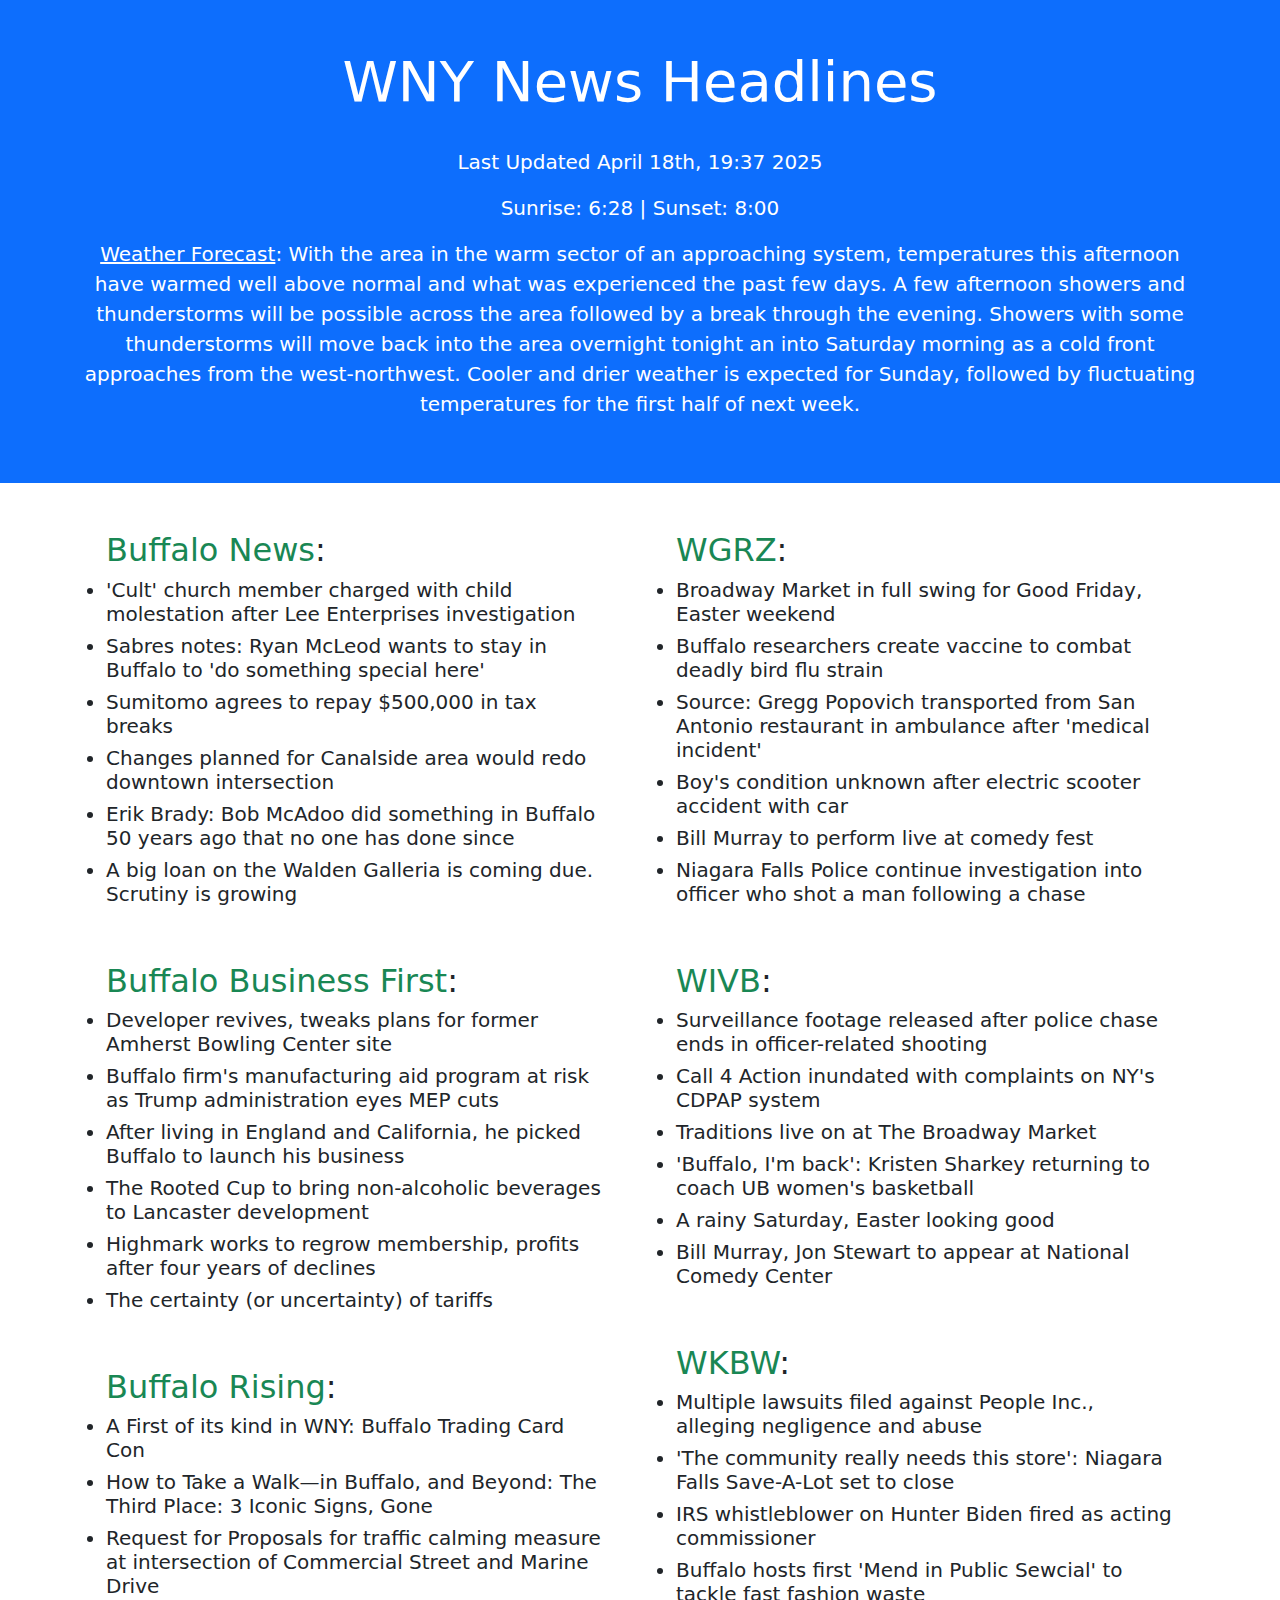
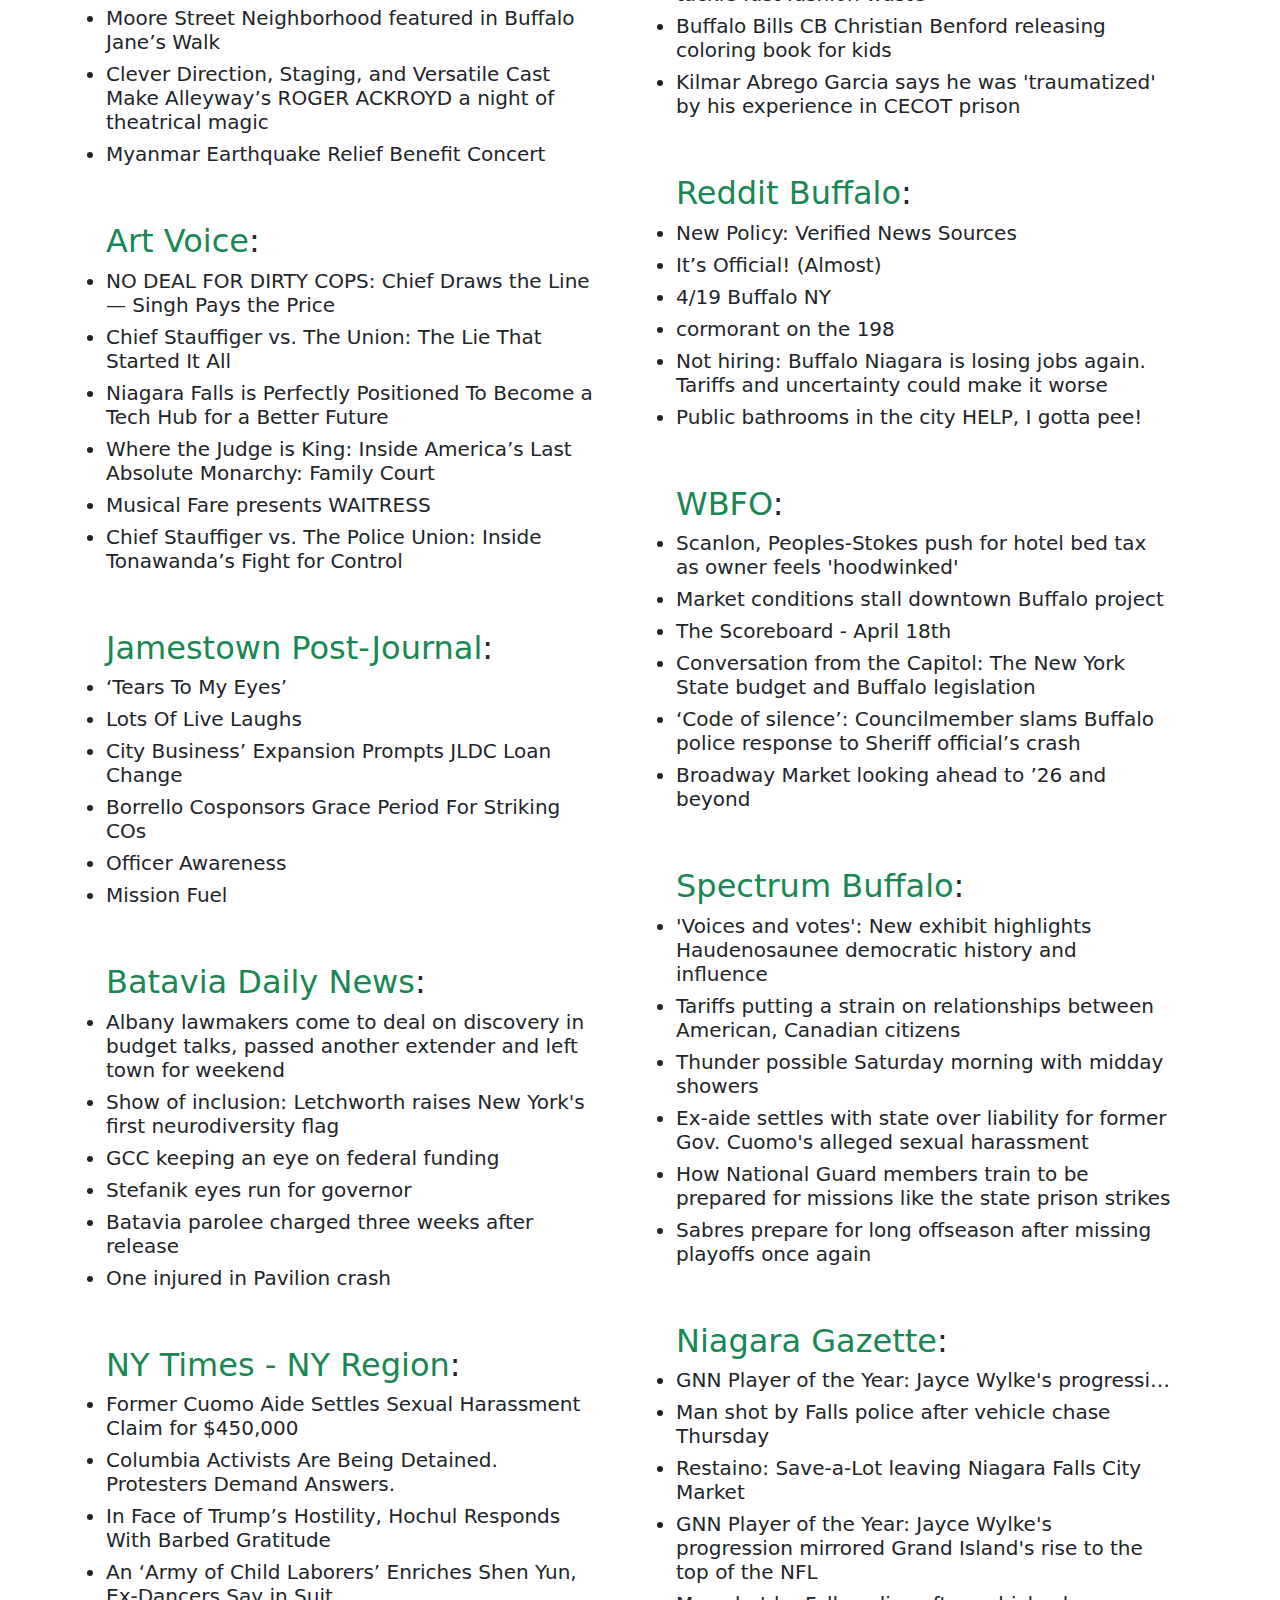
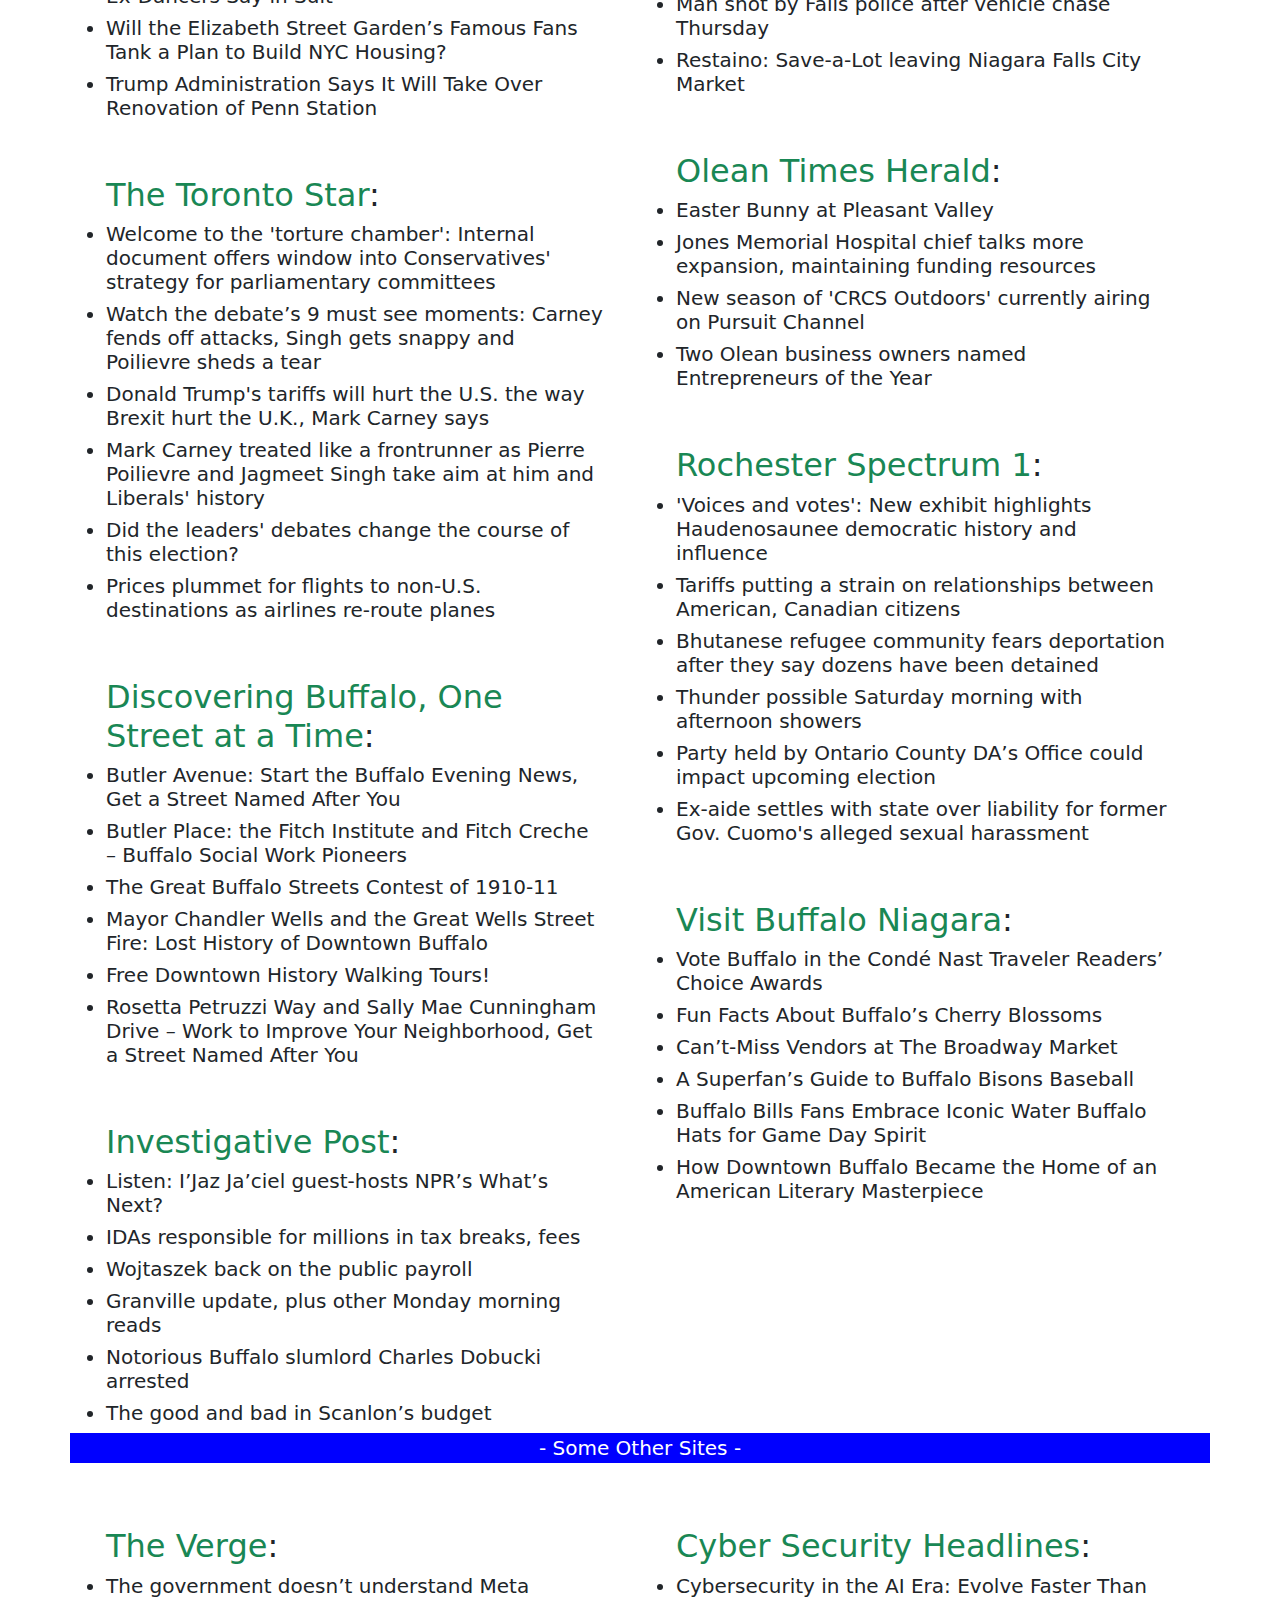
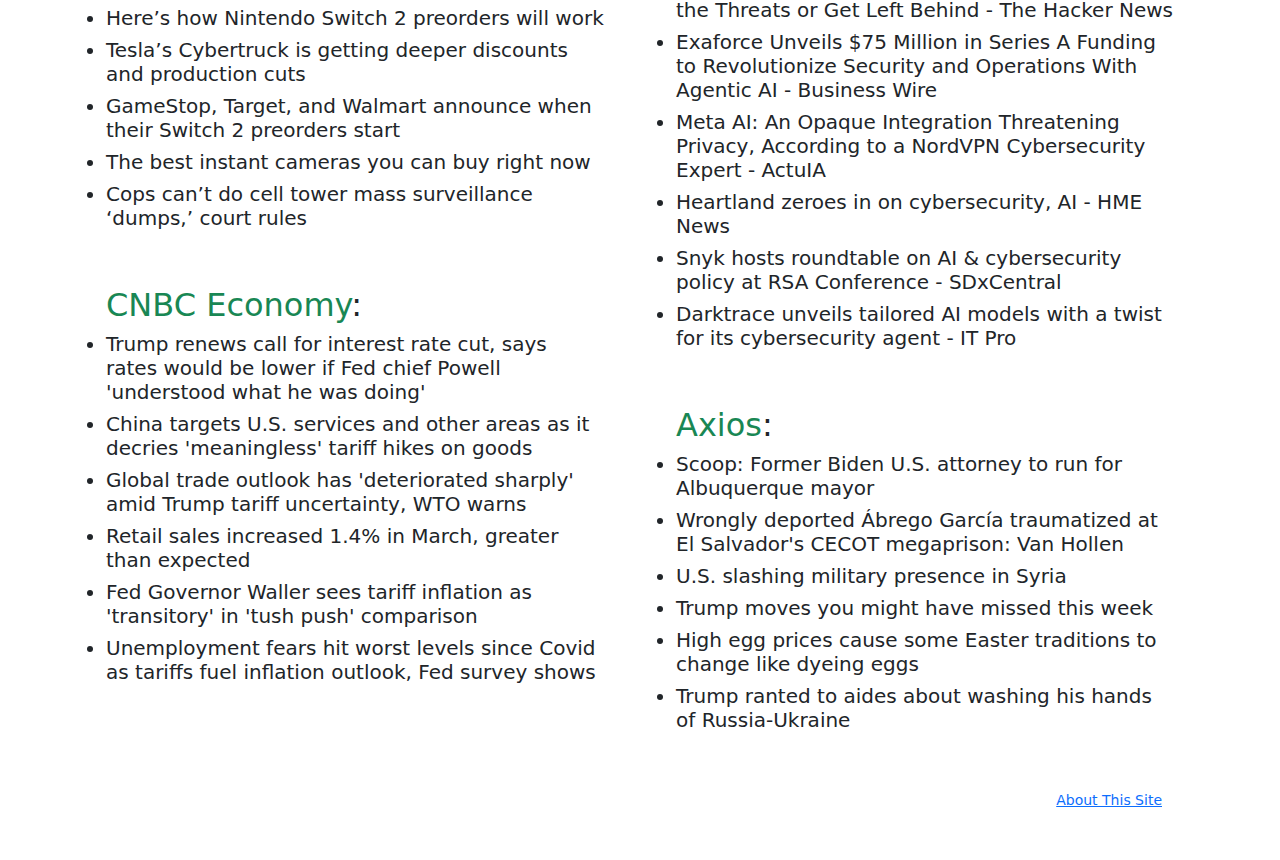
<file: docs/index.html>
<!doctype html>
<html lang="en">
  <head>
    <meta charset="utf-8">
    <meta name="viewport" content="width=device-width, initial-scale=1">

    
    <link href="static/news.css" rel="stylesheet">
    <link rel="icon" type="image/x-icon" href="static/favicon.ico">
    <title>WNY News Headline Aggregator</title>
  </head>

  <body>
    <!-- Header -->
    <div class="bg-primary p-5">
        <div class="container text-white">
            <h1 class="display-4 text-center">WNY News Headlines</h1>
            <br>
            <p class="lead text-center">Last Updated April 18th, 19:37 2025</p>
            <p class="lead text-center">Sunrise: 6:28 | Sunset: 8:00</p>
            <p class="lead text-center"><a href="https://forecast.weather.gov/MapClick.php?CityName=East+Amherst&state=NY&site=BUF&lat=43.0408&lon=-78.7005"  style="color: #ffffff"">Weather Forecast</a>: With the area in the warm sector of an approaching system,
temperatures this afternoon have warmed well above normal and what
was experienced the past few days. A few afternoon showers and
thunderstorms will be possible across the area followed by a break
through the evening. Showers with some thunderstorms will move back
into the area overnight tonight an into Saturday morning as a cold
front approaches from the west-northwest. Cooler and drier weather
is expected for Sunday, followed by fluctuating temperatures for
the first half of next week.</p>
        </div>
    </div>
    <!-- Header -->

<div class="container">
  <div class="row">
    <div class="col-6">
      <!-- Left Column -->

    <!-- Buffalo News -->
    <div class="container d-block pt-5">
      <h2><a href="https://buffalonews.com"  target="_blank" class="text-decoration-none text-success">Buffalo News</a>:</h2>
        
            
                <div class="d-flex">
                 <h5 class="card-title">
                  <li><a href="https://buffalonews.com/news/nation-world/crime-courts/article_1feb9e59-5bd9-5315-b784-c3d80ddd270d.html" target="_blank" class="text-decoration-none text-dark">&#x27;Cult&#x27; church member charged with child molestation after Lee Enterprises investigation</a>
                 </h5>
                </div>
            
                <div class="d-flex">
                 <h5 class="card-title">
                  <li><a href="https://buffalonews.com/sports/professional/nhl/sabres/article_3d88ae25-df49-41d8-b649-758ec64c18e1.html" target="_blank" class="text-decoration-none text-dark">Sabres notes: Ryan McLeod wants to stay in Buffalo to &#x27;do something special here&#x27;</a>
                 </h5>
                </div>
            
                <div class="d-flex">
                 <h5 class="card-title">
                  <li><a href="https://buffalonews.com/news/local/business/development/article_8efb7935-268f-45f2-b4cd-a766af06dca7.html" target="_blank" class="text-decoration-none text-dark">Sumitomo agrees to repay $500,000 in tax breaks</a>
                 </h5>
                </div>
            
                <div class="d-flex">
                 <h5 class="card-title">
                  <li><a href="https://buffalonews.com/news/local/business/development/article_d92e3ad6-ac4b-42af-8cdd-9562bb8d65de.html" target="_blank" class="text-decoration-none text-dark">Changes planned for Canalside area would redo downtown intersection</a>
                 </h5>
                </div>
            
                <div class="d-flex">
                 <h5 class="card-title">
                  <li><a href="https://buffalonews.com/news/local/history/article_53f1c0a0-3a14-47c7-a3cd-62d80575de05.html" target="_blank" class="text-decoration-none text-dark">Erik Brady: Bob McAdoo did something in Buffalo 50 years ago that no one has done since</a>
                 </h5>
                </div>
            
                <div class="d-flex">
                 <h5 class="card-title">
                  <li><a href="https://buffalonews.com/news/local/business/article_55afeb1a-491f-4dfb-af8a-b17c4369811b.html" target="_blank" class="text-decoration-none text-dark">A big loan on the Walden Galleria is coming due. Scrutiny is growing</a>
                 </h5>
                </div>
            
        
    </div>
    <!-- Buffalo News -->

    <!-- Buffalo Business First -->
    <div class="container d-block pt-5">
      <h2><a href="https://www.bizjournals.com/buffalo" target="_blank" class="text-decoration-none text-success">Buffalo Business First</a>: </h2>
        
            
                <div class="d-flex">
                 <h5 class="card-title">
                  <li><a href="https://www.bizjournals.com/buffalo/news/2025/04/18/amherst-bowling-center-apartments-buffalo-planning.html?ana=RSS&amp;s=article_search" target="_blank" class="text-decoration-none text-dark">Developer revives, tweaks plans for former Amherst Bowling Center site</a>
                 </h5>
                </div>
            
                <div class="d-flex">
                 <h5 class="card-title">
                  <li><a href="https://www.bizjournals.com/buffalo/news/2025/04/18/buffalo-doge-cuts-insyte-manufacturing.html?ana=RSS&amp;s=article_search" target="_blank" class="text-decoration-none text-dark">Buffalo firm&#x27;s manufacturing aid program at risk as Trump administration eyes MEP cuts</a>
                 </h5>
                </div>
            
                <div class="d-flex">
                 <h5 class="card-title">
                  <li><a href="https://www.bizjournals.com/buffalo/inno/stories/news/2025/04/18/qu-founder-david-coupland-launch-app-buffalo.html?ana=RSS&amp;s=article_search" target="_blank" class="text-decoration-none text-dark">After living in England and California, he picked Buffalo to launch his business</a>
                 </h5>
                </div>
            
                <div class="d-flex">
                 <h5 class="card-title">
                  <li><a href="https://www.bizjournals.com/buffalo/news/2025/04/18/non-alcoholic-beverage-rooted-cup-lancaster.html?ana=RSS&amp;s=article_search" target="_blank" class="text-decoration-none text-dark">The Rooted Cup to bring non-alcoholic beverages to Lancaster development</a>
                 </h5>
                </div>
            
                <div class="d-flex">
                 <h5 class="card-title">
                  <li><a href="https://www.bizjournals.com/buffalo/news/2025/04/18/highmark-western-northeastern-membership-profits.html?ana=RSS&amp;s=article_search" target="_blank" class="text-decoration-none text-dark">Highmark works to regrow membership, profits after four years of declines</a>
                 </h5>
                </div>
            
                <div class="d-flex">
                 <h5 class="card-title">
                  <li><a href="https://www.bizjournals.com/buffalo/news/2025/04/18/the-certainty-or-uncertainty-of-tariffs.html?ana=RSS&amp;s=article_search" target="_blank" class="text-decoration-none text-dark">The certainty (or uncertainty) of tariffs</a>
                 </h5>
                </div>
            
        
    </div>
    <!-- Buffalo Business First -->

    <!-- Buffalo Rising -->
    <div class="container d-block pt-5">
      <h2><a href="https://www.buffalorising.com/" target="_blank" class="text-decoration-none text-success">Buffalo Rising</a>: </h2>
        
            
                <div class="d-flex">
                 <h5 class="card-title">
                  <li><a href="https://www.buffalorising.com/2025/04/a-first-of-its-kind-in-wny-buffalo-trading-card-con/" target="_blank" class="text-decoration-none text-dark">A First of its kind in WNY: Buffalo Trading Card Con</a>
                 </h5>
                </div>
            
                <div class="d-flex">
                 <h5 class="card-title">
                  <li><a href="https://www.buffalorising.com/2025/04/how-to-take-a-walk-in-buffalo-and-beyond-the-third-place-3-iconic-signs-gone/" target="_blank" class="text-decoration-none text-dark">How to Take a Walk—in Buffalo, and Beyond: The Third Place: 3 Iconic Signs, Gone</a>
                 </h5>
                </div>
            
                <div class="d-flex">
                 <h5 class="card-title">
                  <li><a href="https://www.buffalorising.com/2025/04/request-for-proposals-for-traffic-calming-measure-at-intersection-of-commercial-street-and-marine-drive/" target="_blank" class="text-decoration-none text-dark">Request for Proposals for traffic calming measure at intersection of Commercial Street and Marine Drive</a>
                 </h5>
                </div>
            
                <div class="d-flex">
                 <h5 class="card-title">
                  <li><a href="https://www.buffalorising.com/2025/04/moore-street-neighborhood-featured-in-buffalo-janes-walk/" target="_blank" class="text-decoration-none text-dark">Moore Street Neighborhood featured in Buffalo Jane’s Walk</a>
                 </h5>
                </div>
            
                <div class="d-flex">
                 <h5 class="card-title">
                  <li><a href="https://www.buffalorising.com/2025/04/clever-direction-staging-and-versatile-cast-make-alleyways-roger-ackroyd-a-night-of-theatrical-magic/" target="_blank" class="text-decoration-none text-dark">Clever Direction, Staging, and Versatile Cast Make Alleyway’s ROGER ACKROYD a night of theatrical magic</a>
                 </h5>
                </div>
            
                <div class="d-flex">
                 <h5 class="card-title">
                  <li><a href="https://www.buffalorising.com/2025/04/myanmar-earthquake-relief-benefit-concert/" target="_blank" class="text-decoration-none text-dark">Myanmar Earthquake Relief Benefit Concert</a>
                 </h5>
                </div>
            
        
    </div>
    <!-- Buffalo Rising -->

    <!-- ArtVoice -->
    <div class="container d-block pt-5">
      <h2><a href="https://www.artvoice.com/" target="_blank" class="text-decoration-none text-success">Art Voice</a>: </h2>
        
            
                <div class="d-flex">
                 <h5 class="card-title">
                  <li><a href="https://artvoice.com/2025/04/16/no-deal-for-dirty-cops-chief-draws-the-line-singh-pays-the-price/" target="_blank" class="text-decoration-none text-dark">NO DEAL FOR DIRTY COPS: Chief Draws the Line — Singh Pays the Price</a>
                 </h5>
                </div>
            
                <div class="d-flex">
                 <h5 class="card-title">
                  <li><a href="https://artvoice.com/2025/04/16/chief-stauffiger-vs-the-union-the-lie-that-started-it-all/" target="_blank" class="text-decoration-none text-dark">Chief Stauffiger vs. The Union: The Lie That Started It All</a>
                 </h5>
                </div>
            
                <div class="d-flex">
                 <h5 class="card-title">
                  <li><a href="https://artvoice.com/2025/04/16/niagara-falls-is-perfectly-positioned-to-become-a-tech-hub-for-a-better-future/" target="_blank" class="text-decoration-none text-dark">Niagara Falls is Perfectly Positioned To Become a Tech Hub for a Better Future</a>
                 </h5>
                </div>
            
                <div class="d-flex">
                 <h5 class="card-title">
                  <li><a href="https://artvoice.com/2025/04/14/where-the-judge-is-king-inside-americas-last-absolute-monarchy-family-court/" target="_blank" class="text-decoration-none text-dark">Where the Judge is King: Inside America’s Last Absolute Monarchy: Family Court</a>
                 </h5>
                </div>
            
                <div class="d-flex">
                 <h5 class="card-title">
                  <li><a href="https://artvoice.com/2025/04/14/musical-fare-presents-waitress/" target="_blank" class="text-decoration-none text-dark">Musical Fare presents WAITRESS</a>
                 </h5>
                </div>
            
                <div class="d-flex">
                 <h5 class="card-title">
                  <li><a href="https://artvoice.com/2025/04/14/chief-stauffiger-vs-the-police-union-inside-tonawandas-fight-for-control/" target="_blank" class="text-decoration-none text-dark">Chief Stauffiger vs. The Police Union: Inside Tonawanda’s Fight for Control</a>
                 </h5>
                </div>
            
        
    </div>
    <!-- ArtVoice -->

    <!-- Jamestown News -->
    <div class="container d-block pt-5">
      <h2><a href="https://www.post-journal.com/" target="_blank" class="text-decoration-none text-success">Jamestown Post-Journal</a>: </h2>
        
            
                <div class="d-flex">
                 <h5 class="card-title">
                  <li><a href="https://www.post-journal.com/news/top-stories/2025/04/tears-to-my-eyes/" target="_blank" class="text-decoration-none text-dark">‘Tears To My Eyes’</a>
                 </h5>
                </div>
            
                <div class="d-flex">
                 <h5 class="card-title">
                  <li><a href="https://www.post-journal.com/news/top-stories/2025/04/lots-of-live-laughs/" target="_blank" class="text-decoration-none text-dark">Lots Of Live Laughs</a>
                 </h5>
                </div>
            
                <div class="d-flex">
                 <h5 class="card-title">
                  <li><a href="https://www.post-journal.com/news/top-stories/2025/04/city-business-expansion-prompts-jldc-loan-change/" target="_blank" class="text-decoration-none text-dark">City Business’  Expansion Prompts JLDC Loan Change</a>
                 </h5>
                </div>
            
                <div class="d-flex">
                 <h5 class="card-title">
                  <li><a href="https://www.post-journal.com/news/top-stories/2025/04/borrello-cosponsors-grace-period-for-striking-cos/" target="_blank" class="text-decoration-none text-dark">Borrello  Cosponsors Grace Period For Striking COs</a>
                 </h5>
                </div>
            
                <div class="d-flex">
                 <h5 class="card-title">
                  <li><a href="https://www.post-journal.com/news/top-stories/2025/04/officer-awareness/" target="_blank" class="text-decoration-none text-dark">Officer Awareness</a>
                 </h5>
                </div>
            
                <div class="d-flex">
                 <h5 class="card-title">
                  <li><a href="https://www.post-journal.com/news/local-news/2025/04/mission-fuel/" target="_blank" class="text-decoration-none text-dark">Mission Fuel</a>
                 </h5>
                </div>
            
        
    </div>
    <!-- Jamestown News -->


    <!-- Batavia News -->
    <div class="container d-block pt-5">
      <h2><a href="https://www.thedailynewsonline.com/" target="_blank" class="text-decoration-none text-success">Batavia Daily News</a>: </h2>
        
            
                <div class="d-flex">
                 <h5 class="card-title">
                  <li><a href="https://www.thedailynewsonline.com/news/albany-lawmakers-come-to-deal-on-discovery-in-budget-talks-passed-another-extender-and-left/article_fe59fd91-d1b6-4a83-8a3b-cb4658cc392d.html" target="_blank" class="text-decoration-none text-dark">Albany lawmakers come to deal on discovery in budget talks, passed another extender and left town for weekend</a>
                 </h5>
                </div>
            
                <div class="d-flex">
                 <h5 class="card-title">
                  <li><a href="https://www.thedailynewsonline.com/news/show-of-inclusion-letchworth-raises-new-yorks-first-neurodiversity-flag/article_bd60e0f3-78a6-4be8-963e-c35cf219c7eb.html" target="_blank" class="text-decoration-none text-dark">Show of inclusion: Letchworth raises New York&#x27;s first neurodiversity flag</a>
                 </h5>
                </div>
            
                <div class="d-flex">
                 <h5 class="card-title">
                  <li><a href="https://www.thedailynewsonline.com/news/gcc-keeping-an-eye-on-federal-funding/article_56500e72-2a75-4ef6-a788-d18d006b8289.html" target="_blank" class="text-decoration-none text-dark">GCC keeping an eye on federal funding</a>
                 </h5>
                </div>
            
                <div class="d-flex">
                 <h5 class="card-title">
                  <li><a href="https://www.thedailynewsonline.com/news/stefanik-eyes-run-for-governor/article_cb234ba3-e5c7-4d5b-8651-8a52975f778a.html" target="_blank" class="text-decoration-none text-dark">Stefanik eyes run for governor</a>
                 </h5>
                </div>
            
                <div class="d-flex">
                 <h5 class="card-title">
                  <li><a href="https://www.thedailynewsonline.com/news/batavia-parolee-charged-three-weeks-after-release/article_90e9b4bb-fa21-4d6c-b2c3-d735a7a2e668.html" target="_blank" class="text-decoration-none text-dark">Batavia parolee charged three weeks after release</a>
                 </h5>
                </div>
            
                <div class="d-flex">
                 <h5 class="card-title">
                  <li><a href="https://www.thedailynewsonline.com/news/one-injured-in-pavilion-crash/article_6be6bf9e-e650-42ca-b8a4-c975efb52c44.html" target="_blank" class="text-decoration-none text-dark">One injured in Pavilion crash</a>
                 </h5>
                </div>
            
        
    </div>
    <!-- Batavia News -->

    <!-- NYTimes News -->
    <div class="container d-block pt-5">
      <h2><a href="https://www.nytimes.com/section/nyregion" target="_blank" class="text-decoration-none text-success">NY Times - NY Region</a>: </h2>
        
            
                <div class="d-flex">
                 <h5 class="card-title">
                  <li><a href="https://www.nytimes.com/2025/04/18/nyregion/cuomo-charlotte-bennett-settlement.html" target="_blank" class="text-decoration-none text-dark">Former Cuomo Aide Settles Sexual Harassment Claim for $450,000</a>
                 </h5>
                </div>
            
                <div class="d-flex">
                 <h5 class="card-title">
                  <li><a href="https://www.nytimes.com/2025/04/17/nyregion/columbia-protest-khalil-mahdawi.html" target="_blank" class="text-decoration-none text-dark">Columbia Activists Are Being Detained. Protesters Demand Answers.</a>
                 </h5>
                </div>
            
                <div class="d-flex">
                 <h5 class="card-title">
                  <li><a href="https://www.nytimes.com/2025/04/18/nyregion/penn-station-hochul-trump.html" target="_blank" class="text-decoration-none text-dark">In Face of Trump’s Hostility, Hochul Responds With Barbed Gratitude</a>
                 </h5>
                </div>
            
                <div class="d-flex">
                 <h5 class="card-title">
                  <li><a href="https://www.nytimes.com/2025/04/18/nyregion/shen-yun-abuse-lawsuit.html" target="_blank" class="text-decoration-none text-dark">An ‘Army of Child Laborers’ Enriches Shen Yun, Ex-Dancers Say in Suit</a>
                 </h5>
                </div>
            
                <div class="d-flex">
                 <h5 class="card-title">
                  <li><a href="https://www.nytimes.com/2025/04/17/nyregion/elizabeth-street-garden.html" target="_blank" class="text-decoration-none text-dark">Will the Elizabeth Street Garden’s Famous Fans Tank a Plan to Build NYC Housing?</a>
                 </h5>
                </div>
            
                <div class="d-flex">
                 <h5 class="card-title">
                  <li><a href="https://www.nytimes.com/2025/04/17/nyregion/trump-penn-station-nyc.html" target="_blank" class="text-decoration-none text-dark">Trump Administration Says It Will Take Over Renovation of Penn Station</a>
                 </h5>
                </div>
            
        
    </div>
    <!-- NY Times News -->

    <!-- Toronto Star -->
    <div class="container d-block pt-5">
      <h2><a href="https://www.thestar.com/" target="_blank" class="text-decoration-none text-success">The Toronto Star</a>: </h2>
        
            
                <div class="d-flex">
                 <h5 class="card-title">
                  <li><a href="https://www.thestar.com/politics/federal/welcome-to-the-torture-chamber-internal-document-offers-window-into-conservatives-strategy-for-parliamentary-committees/article_8ee5de1b-6bf9-4a22-a08d-fd238c2bbf8a.html" target="_blank" class="text-decoration-none text-dark">Welcome to the &#x27;torture chamber&#x27;: Internal document offers window into Conservatives&#x27; strategy for parliamentary committees</a>
                 </h5>
                </div>
            
                <div class="d-flex">
                 <h5 class="card-title">
                  <li><a href="https://www.thestar.com/politics/federal-elections/watch-the-debate-s-9-must-see-moments-carney-fends-off-attacks-singh-gets-snappy/article_5b369ace-4482-4f49-bb54-3408f53b9fa5.html" target="_blank" class="text-decoration-none text-dark">Watch the debate’s 9 must see moments: Carney fends off attacks, Singh gets snappy and Poilievre sheds a tear</a>
                 </h5>
                </div>
            
                <div class="d-flex">
                 <h5 class="card-title">
                  <li><a href="https://www.thestar.com/politics/federal/donald-trumps-tariffs-will-hurt-the-u-s-the-way-brexit-hurt-the-u-k/article_8d991f29-6b2b-4262-8fed-520fdccec126.html" target="_blank" class="text-decoration-none text-dark">Donald Trump&#x27;s tariffs will hurt the U.S. the way Brexit hurt the U.K., Mark Carney says</a>
                 </h5>
                </div>
            
                <div class="d-flex">
                 <h5 class="card-title">
                  <li><a href="https://www.thestar.com/politics/mark-carney-treated-like-a-frontrunner-as-pierre-poilievre-and-jagmeet-singh-take-aim-at/article_543fb601-2ec8-42c8-868f-01d24d5fd996.html" target="_blank" class="text-decoration-none text-dark">Mark Carney treated like a frontrunner as Pierre Poilievre and Jagmeet Singh take aim at him and Liberals&#x27; history</a>
                 </h5>
                </div>
            
                <div class="d-flex">
                 <h5 class="card-title">
                  <li><a href="https://www.thestar.com/politics/political-opinion/did-the-leaders-debates-change-the-course-of-this-election/article_bdde3bda-8707-4fed-a36d-dd1c14a7fde7.html" target="_blank" class="text-decoration-none text-dark">Did the leaders&#x27; debates change the course of this election?</a>
                 </h5>
                </div>
            
                <div class="d-flex">
                 <h5 class="card-title">
                  <li><a href="https://www.thestar.com/business/prices-plummet-for-flights-to-non-u-s-destinations-as-airlines-re-route-planes/article_78a71b92-60ac-4a83-ba87-c6174ee058b7.html" target="_blank" class="text-decoration-none text-dark">Prices plummet for flights to non-U.S. destinations as airlines re-route planes</a>
                 </h5>
                </div>
            
        
    </div>
    <!-- Toronto Star -->

    <!-- History -->
    <div class="container d-block pt-5">
      <h2><a href="https://buffalostreets.com/" target="_blank" class="text-decoration-none text-success">Discovering Buffalo, One Street at a Time</a>: </h2>
        
            
                <div class="d-flex">
                 <h5 class="card-title">
                  <li><a href="https://buffalostreets.com/2024/10/13/butler-avenue/" target="_blank" class="text-decoration-none text-dark">Butler Avenue:  Start the Buffalo Evening News, Get a Street Named After You</a>
                 </h5>
                </div>
            
                <div class="d-flex">
                 <h5 class="card-title">
                  <li><a href="https://buffalostreets.com/2024/09/07/butler-place/" target="_blank" class="text-decoration-none text-dark">Butler Place:  the Fitch Institute and Fitch Creche –  Buffalo Social Work Pioneers</a>
                 </h5>
                </div>
            
                <div class="d-flex">
                 <h5 class="card-title">
                  <li><a href="https://buffalostreets.com/2024/08/26/streetscontest/" target="_blank" class="text-decoration-none text-dark">The Great Buffalo Streets Contest of 1910-11</a>
                 </h5>
                </div>
            
                <div class="d-flex">
                 <h5 class="card-title">
                  <li><a href="https://buffalostreets.com/2024/07/06/wells/" target="_blank" class="text-decoration-none text-dark">Mayor Chandler Wells and the Great Wells Street Fire: Lost History of Downtown Buffalo</a>
                 </h5>
                </div>
            
                <div class="d-flex">
                 <h5 class="card-title">
                  <li><a href="https://buffalostreets.com/2024/06/27/free-downtown-history-walking-tours-2/" target="_blank" class="text-decoration-none text-dark">Free Downtown History Walking Tours!</a>
                 </h5>
                </div>
            
                <div class="d-flex">
                 <h5 class="card-title">
                  <li><a href="https://buffalostreets.com/2024/03/08/rosetta-petruzzi-and-sally-mae-cunningham/" target="_blank" class="text-decoration-none text-dark">Rosetta Petruzzi Way and Sally Mae Cunningham Drive – Work to Improve Your Neighborhood, Get a Street Named After You</a>
                 </h5>
                </div>
            
        
    </div>
    <!-- History -->

    <!-- investigative post -->
    <div class="container d-block pt-5">
      <h2><a href="https://www.investigativepost.org/" target="_blank" class="text-decoration-none text-success">Investigative Post</a>: </h2>
        
            
                <div class="d-flex">
                 <h5 class="card-title">
                  <li><a href="https://www.investigativepost.org/2025/04/18/listen-ijaz-jaciel-guest-hosts-nprs-whats-next/" target="_blank" class="text-decoration-none text-dark">Listen: I’Jaz Ja’ciel guest-hosts NPR’s What’s Next?</a>
                 </h5>
                </div>
            
                <div class="d-flex">
                 <h5 class="card-title">
                  <li><a href="https://www.investigativepost.org/2025/04/17/522483/" target="_blank" class="text-decoration-none text-dark">IDAs responsible for millions in tax breaks, fees</a>
                 </h5>
                </div>
            
                <div class="d-flex">
                 <h5 class="card-title">
                  <li><a href="https://www.investigativepost.org/2025/04/16/wojtaszek-back-on-the-public-payroll/" target="_blank" class="text-decoration-none text-dark">Wojtaszek back on the public payroll</a>
                 </h5>
                </div>
            
                <div class="d-flex">
                 <h5 class="card-title">
                  <li><a href="https://www.investigativepost.org/2025/04/14/granville-update-plus-other-monday-morning-reads/" target="_blank" class="text-decoration-none text-dark">Granville update, plus other Monday morning reads</a>
                 </h5>
                </div>
            
                <div class="d-flex">
                 <h5 class="card-title">
                  <li><a href="https://www.investigativepost.org/2025/04/10/notorious-slumlord-arrested/" target="_blank" class="text-decoration-none text-dark">Notorious Buffalo slumlord Charles Dobucki arrested</a>
                 </h5>
                </div>
            
                <div class="d-flex">
                 <h5 class="card-title">
                  <li><a href="https://www.investigativepost.org/2025/04/10/the-good-and-bad-in-scanlons-budget/" target="_blank" class="text-decoration-none text-dark">The good and bad in Scanlon’s budget</a>
                 </h5>
                </div>
            
        
    </div>
    <!-- investigative post -->


      <!---------- Left Column Ends Here ---------->

    </div>
    <div class="col-6">

      <!---------- Right Column ---------->

    <!-- WGRZ Channel 2 News -->
    <div class="container d-block pt-5">
      <h2><a href="https://wgrz.com" target="_blank" class="text-decoration-none text-success">WGRZ</a>: </h2>
        
            
                <div class="d-flex">
                 <h5 class="card-title">
                  <li><a href="https://www.wgrz.com/article/life/holidays/broadway-market-good-friday-easter-weekend/71-58fbe633-ba2b-4ccf-9664-4eaa693543e7" target="_blank" class="text-decoration-none text-dark">Broadway Market in full swing for Good Friday, Easter weekend</a>
                 </h5>
                </div>
            
                <div class="d-flex">
                 <h5 class="card-title">
                  <li><a href="https://www.wgrz.com/article/news/health/buffalo-researchers-create-vaccine-combat-deadly-bird-flu-strain/71-dd2c75a6-7a9c-42b0-bd41-ad12a3190577" target="_blank" class="text-decoration-none text-dark">Buffalo researchers create vaccine to combat deadly bird flu strain</a>
                 </h5>
                </div>
            
                <div class="d-flex">
                 <h5 class="card-title">
                  <li><a href="https://www.wgrz.com/article/sports/nba/san-antonio-spurs-gregg-popovich-ambulance-medical-incident/273-86a3d9db-104d-4602-a37d-ca49bac91eb3" target="_blank" class="text-decoration-none text-dark">Source: Gregg Popovich transported from San Antonio restaurant in ambulance after &#x27;medical incident&#x27;</a>
                 </h5>
                </div>
            
                <div class="d-flex">
                 <h5 class="card-title">
                  <li><a href="https://www.wgrz.com/article/news/crime/boy-riding-electric-scooter-injured-niagara-falls-ny/71-08218608-55e6-47be-b0a8-4eec0a088e7b" target="_blank" class="text-decoration-none text-dark">Boy&#x27;s condition unknown after electric scooter accident with car</a>
                 </h5>
                </div>
            
                <div class="d-flex">
                 <h5 class="card-title">
                  <li><a href="https://www.wgrz.com/article/entertainment/jon-stewart-and-bill-murray-to-headline-comedy-center-festival/71-435ff883-1d2d-4df8-9ff7-808745639469" target="_blank" class="text-decoration-none text-dark">Bill Murray to perform live at comedy fest</a>
                 </h5>
                </div>
            
                <div class="d-flex">
                 <h5 class="card-title">
                  <li><a href="https://www.wgrz.com/article/news/crime/niagara-falls-police-officer-shoots-driver/71-364cb0c1-1929-4f83-9140-3cc789ed769c" target="_blank" class="text-decoration-none text-dark">Niagara Falls Police continue investigation into officer who shot a man following a chase</a>
                 </h5>
                </div>
            
        
    </div>
    <!-- WGRZ Channel 2 News -->

    <!-- WIVB Channel 7 News -->
    <div class="container d-block pt-5">
      <h2><a href="https://wivb.com" target="_blank" class="text-decoration-none text-success">WIVB</a>: </h2>
        
            
                <div class="d-flex">
                 <h5 class="card-title">
                  <li><a href="https://www.wivb.com/news/crime/driver-hospitalized-after-officer-related-shooting-in-niagara-falls/" target="_blank" class="text-decoration-none text-dark">Surveillance footage released after police chase ends in officer-related shooting</a>
                 </h5>
                </div>
            
                <div class="d-flex">
                 <h5 class="card-title">
                  <li><a href="https://www.wivb.com/news/call4action/call-4-action-inundated-with-complaints-on-nys-cdpap-system/" target="_blank" class="text-decoration-none text-dark">Call 4 Action inundated with complaints on NY&#x27;s CDPAP system</a>
                 </h5>
                </div>
            
                <div class="d-flex">
                 <h5 class="card-title">
                  <li><a href="https://www.wivb.com/news/local-news/buffalo/traditions-live-on-at-the-broadway-market/" target="_blank" class="text-decoration-none text-dark">Traditions live on at The Broadway Market</a>
                 </h5>
                </div>
            
                <div class="d-flex">
                 <h5 class="card-title">
                  <li><a href="https://www.wivb.com/sports/buffalo-im-back-kristen-sharky-returning-to-coach-ub-womens-basketball/" target="_blank" class="text-decoration-none text-dark">&#x27;Buffalo, I&#x27;m back&#x27;: Kristen Sharkey returning to coach UB women&#x27;s basketball</a>
                 </h5>
                </div>
            
                <div class="d-flex">
                 <h5 class="card-title">
                  <li><a href="https://www.wivb.com/weather-news/todays-forecast/buffalo-ny-weather-forecast-april-2025-easter-passover/" target="_blank" class="text-decoration-none text-dark">A rainy Saturday, Easter looking good</a>
                 </h5>
                </div>
            
                <div class="d-flex">
                 <h5 class="card-title">
                  <li><a href="https://www.wivb.com/community/things-to-do-buffalo-ny/bill-murray-jon-stewart-to-appear-at-national-comedy-center/" target="_blank" class="text-decoration-none text-dark">Bill Murray, Jon Stewart to appear at National Comedy Center</a>
                 </h5>
                </div>
            
        
    </div>
    <!-- WIVB Channel 4 News -->

    <!-- WKBW Channel 7 News -->
    <div class="container d-block pt-5">
      <h2><a href="https://wkbw.com" target="_blank" class="text-decoration-none text-success">WKBW</a>: </h2>
        
            
                <div class="d-flex">
                 <h5 class="card-title">
                  <li><a href="https://www.wkbw.com/news/local-news/multiple-lawsuits-filed-against-people-inc-alleging-negligence-and-abuse" target="_blank" class="text-decoration-none text-dark">Multiple lawsuits filed against People Inc., alleging negligence and abuse</a>
                 </h5>
                </div>
            
                <div class="d-flex">
                 <h5 class="card-title">
                  <li><a href="https://www.wkbw.com/news/local-news/niagara-orleans/the-community-really-needs-this-store-niagara-falls-save-a-lot-on-pine-avenue-to-close" target="_blank" class="text-decoration-none text-dark">&#x27;The community really needs this store&#x27;: Niagara Falls Save-A-Lot set to close</a>
                 </h5>
                </div>
            
                <div class="d-flex">
                 <h5 class="card-title">
                  <li><a href="https://www.wkbw.com/politics/president-trumps-first-100-days/irs-whistleblower-on-hunter-biden-is-out-as-acting-commissioner-just-days-after-getting-the-job" target="_blank" class="text-decoration-none text-dark">IRS whistleblower on Hunter Biden fired as acting commissioner</a>
                 </h5>
                </div>
            
                <div class="d-flex">
                 <h5 class="card-title">
                  <li><a href="https://www.wkbw.com/news/local-news/every-piece-has-a-story-buffalo-hosts-first-mend-in-public-sewcial-to-tackle-fast-fashion-waste" target="_blank" class="text-decoration-none text-dark">Buffalo hosts first &#x27;Mend in Public Sewcial&#x27; to tackle fast fashion waste</a>
                 </h5>
                </div>
            
                <div class="d-flex">
                 <h5 class="card-title">
                  <li><a href="https://www.wkbw.com/news/local-news/have-their-own-creativity-buffalo-bills-cb-christian-benford-releasing-coloring-book-for-kids" target="_blank" class="text-decoration-none text-dark">Buffalo Bills CB Christian Benford releasing coloring book for kids</a>
                 </h5>
                </div>
            
                <div class="d-flex">
                 <h5 class="card-title">
                  <li><a href="https://www.wkbw.com/politics/immigration/maryland-sen-van-hollen-shares-details-of-his-visit-with-kilmar-abrego-garcia-in-el-salvador" target="_blank" class="text-decoration-none text-dark">Kilmar Abrego Garcia says he was &#x27;traumatized&#x27; by his experience in CECOT prison</a>
                 </h5>
                </div>
            
        
    </div>
    <!-- WKBW Channel 7 News -->

    <!-- Reddit Buffalo -->
    <div class="container d-block pt-5">
      <h2><a href="https://reddit.com/r/buffalo" target="_blank" class="text-decoration-none text-success">Reddit Buffalo</a>: </h2>
        
            
                <div class="d-flex">
                 <h5 class="card-title">
                  <li><a href="https://www.reddit.com/r/Buffalo/comments/1hneq5z/new_policy_verified_news_sources/" target="_blank" class="text-decoration-none text-dark">New Policy: Verified News Sources</a>
                 </h5>
                </div>
            
                <div class="d-flex">
                 <h5 class="card-title">
                  <li><a href="https://www.reddit.com/r/Buffalo/comments/1k2hmhd/its_official_almost/" target="_blank" class="text-decoration-none text-dark">It’s Official! (Almost)</a>
                 </h5>
                </div>
            
                <div class="d-flex">
                 <h5 class="card-title">
                  <li><a href="https://www.reddit.com/r/Buffalo/comments/1k2h7zc/419_buffalo_ny/" target="_blank" class="text-decoration-none text-dark">4/19 Buffalo NY</a>
                 </h5>
                </div>
            
                <div class="d-flex">
                 <h5 class="card-title">
                  <li><a href="https://www.reddit.com/r/Buffalo/comments/1k2d9if/cormorant_on_the_198/" target="_blank" class="text-decoration-none text-dark">cormorant on the 198</a>
                 </h5>
                </div>
            
                <div class="d-flex">
                 <h5 class="card-title">
                  <li><a href="https://www.reddit.com/r/Buffalo/comments/1k23z13/not_hiring_buffalo_niagara_is_losing_jobs_again/" target="_blank" class="text-decoration-none text-dark">Not hiring: Buffalo Niagara is losing jobs again. Tariffs and uncertainty could make it worse</a>
                 </h5>
                </div>
            
                <div class="d-flex">
                 <h5 class="card-title">
                  <li><a href="https://www.reddit.com/r/Buffalo/comments/1k25wml/public_bathrooms_in_the_city_help_i_gotta_pee/" target="_blank" class="text-decoration-none text-dark">Public bathrooms in the city HELP, I gotta pee!</a>
                 </h5>
                </div>
            
        
    </div>
    <!-- Reddit Buffalo -->

    <!-- WBFO -->
    <div class="container d-block pt-5">
      <h2><a href="https://wbfo.org" target="_blank" class="text-decoration-none text-success">WBFO</a>: </h2>
        
            
                <div class="d-flex">
                 <h5 class="card-title">
                  <li><a href="https://www.btpm.org/local/2025-04-18/scanlon-peoples-stokes-push-for-hotel-bed-tax-as-owners" target="_blank" class="text-decoration-none text-dark">Scanlon, Peoples-Stokes push for hotel bed tax as owner feels &#x27;hoodwinked&#x27;</a>
                 </h5>
                </div>
            
                <div class="d-flex">
                 <h5 class="card-title">
                  <li><a href="https://www.btpm.org/local/2025-04-18/market-conditions-stall-downtown-buffalo-project" target="_blank" class="text-decoration-none text-dark">Market conditions stall downtown Buffalo project</a>
                 </h5>
                </div>
            
                <div class="d-flex">
                 <h5 class="card-title">
                  <li><a href="https://www.btpm.org/2025-04-18/the-scoreboard-april-18th" target="_blank" class="text-decoration-none text-dark">The Scoreboard - April 18th</a>
                 </h5>
                </div>
            
                <div class="d-flex">
                 <h5 class="card-title">
                  <li><a href="https://www.btpm.org/local/2025-04-17/conversation-from-the-capitol-the-new-york-state-budget-and-buffalo-legislation" target="_blank" class="text-decoration-none text-dark">Conversation from the Capitol: The New York State budget and Buffalo legislation</a>
                 </h5>
                </div>
            
                <div class="d-flex">
                 <h5 class="card-title">
                  <li><a href="https://www.btpm.org/local/2025-04-17/code-of-silence-councilmember-slams-buffalo-police-response-to-sheriff-officials-crash" target="_blank" class="text-decoration-none text-dark">‘Code of silence’: Councilmember slams Buffalo police response to Sheriff official’s crash</a>
                 </h5>
                </div>
            
                <div class="d-flex">
                 <h5 class="card-title">
                  <li><a href="https://www.btpm.org/local/2025-04-17/broadway-market-looking-ahead-to-26-and-beyond" target="_blank" class="text-decoration-none text-dark">Broadway Market looking ahead to ’26 and beyond</a>
                 </h5>
                </div>
            
        
    </div>
    <!-- WBFO -->


    <!-- spectrum -->
    <div class="container d-block pt-5">
      <h2><a href="https://spectrumlocalnews.com/nys/buffalo" target="_blank" class="text-decoration-none text-success">Spectrum Buffalo</a>: </h2>
        
            
                <div class="d-flex">
                 <h5 class="card-title">
                  <li><a href="http://www.spectrumlocalnews.com/nys/buffalo/news/2025/04/18/voices-and-votes" target="_blank" class="text-decoration-none text-dark">&#x27;Voices and votes&#x27;: New exhibit highlights Haudenosaunee democratic history and influence</a>
                 </h5>
                </div>
            
                <div class="d-flex">
                 <h5 class="card-title">
                  <li><a href="http://www.spectrumlocalnews.com/nys/buffalo/news/2025/04/18/how-tariffs-are-affecting-relationships" target="_blank" class="text-decoration-none text-dark">Tariffs putting a strain on relationships between American, Canadian citizens</a>
                 </h5>
                </div>
            
                <div class="d-flex">
                 <h5 class="card-title">
                  <li><a href="http://www.spectrumlocalnews.com/nys/buffalo/weather/2020/05/13/buffalo-area-weather-forecast" target="_blank" class="text-decoration-none text-dark">Thunder possible Saturday morning with midday showers</a>
                 </h5>
                </div>
            
                <div class="d-flex">
                 <h5 class="card-title">
                  <li><a href="http://www.spectrumlocalnews.com/nys/buffalo/politics/2025/04/18/ex-aide-settles-with-state-over-cuomo-liability-case" target="_blank" class="text-decoration-none text-dark">Ex-aide settles with state over liability for former Gov. Cuomo&#x27;s alleged sexual harassment</a>
                 </h5>
                </div>
            
                <div class="d-flex">
                 <h5 class="card-title">
                  <li><a href="http://www.spectrumlocalnews.com/nys/buffalo/news/2025/04/11/ny-national-guard-" target="_blank" class="text-decoration-none text-dark">How National Guard members train to be prepared for missions like the state prison strikes</a>
                 </h5>
                </div>
            
                <div class="d-flex">
                 <h5 class="card-title">
                  <li><a href="http://www.spectrumlocalnews.com/nys/buffalo/news/2025/04/18/sabres-prepare-for-long-offseason-after-missing-playoffs-once-again" target="_blank" class="text-decoration-none text-dark">Sabres prepare for long offseason after missing playoffs once again</a>
                 </h5>
                </div>
            
        
    </div>
    <!-- Spectrum -->


    <!-- Niagara Falls News -->
    <div class="container d-block pt-5">
      <h2><a href="https://www.niagara-gazette.com/" target="_blank" class="text-decoration-none text-success">Niagara Gazette</a>: </h2>
        
            
                <div class="d-flex">
                 <h5 class="card-title">
                  <li><a href="https://www.niagara-gazette.com/sports/gnn-player-of-the-year-jayce-wylkes-progression-mirrored-grand-islands-rise-to-the-top/article_579c63a8-28ed-4e93-89a3-9b3d63d58c8e.html" target="_blank" class="text-decoration-none text-dark">GNN Player of the Year: Jayce Wylke&#x27;s progressi…</a>
                 </h5>
                </div>
            
                <div class="d-flex">
                 <h5 class="card-title">
                  <li><a href="https://www.niagara-gazette.com/news/local_news/man-shot-by-falls-police-after-vehicle-chase-thursday/article_76e18a84-62da-4f71-babf-0d4c4c2297ca.html" target="_blank" class="text-decoration-none text-dark">Man shot by Falls police after vehicle chase Thursday</a>
                 </h5>
                </div>
            
                <div class="d-flex">
                 <h5 class="card-title">
                  <li><a href="https://www.niagara-gazette.com/news/local_news/restaino-save-a-lot-leaving-niagara-falls-city-market/article_08f2bfe8-3f6f-4da5-8fbe-9ef63b0eb319.html" target="_blank" class="text-decoration-none text-dark">Restaino: Save-a-Lot leaving Niagara Falls City Market</a>
                 </h5>
                </div>
            
                <div class="d-flex">
                 <h5 class="card-title">
                  <li><a href="https://www.niagara-gazette.com/sports/gnn-player-of-the-year-jayce-wylkes-progression-mirrored-grand-islands-rise-to-the-top/article_579c63a8-28ed-4e93-89a3-9b3d63d58c8e.html" target="_blank" class="text-decoration-none text-dark">GNN Player of the Year: Jayce Wylke&#x27;s progression mirrored Grand Island&#x27;s rise to the top of the NFL</a>
                 </h5>
                </div>
            
                <div class="d-flex">
                 <h5 class="card-title">
                  <li><a href="https://www.niagara-gazette.com/news/local_news/man-shot-by-falls-police-after-vehicle-chase-thursday/article_76e18a84-62da-4f71-babf-0d4c4c2297ca.html" target="_blank" class="text-decoration-none text-dark">Man shot by Falls police after vehicle chase Thursday</a>
                 </h5>
                </div>
            
                <div class="d-flex">
                 <h5 class="card-title">
                  <li><a href="https://www.niagara-gazette.com/news/local_news/restaino-save-a-lot-leaving-niagara-falls-city-market/article_08f2bfe8-3f6f-4da5-8fbe-9ef63b0eb319.html" target="_blank" class="text-decoration-none text-dark">Restaino: Save-a-Lot leaving Niagara Falls City Market</a>
                 </h5>
                </div>
            
        
    </div>
    <!-- Niagara Falls News -->


    <!-- Olean News -->
    <div class="container d-block pt-5">
      <h2><a href="https://www.oleantimesherald.com/" target="_blank" class="text-decoration-none text-success">Olean Times Herald</a>: </h2>
        
            
                <div class="d-flex">
                 <h5 class="card-title">
                  <li><a href="https://www.oleantimesherald.com/news/easter-bunny-at-pleasant-valley/article_22bc4b0b-2f3e-47aa-abd6-60234f6e5e9f.html" target="_blank" class="text-decoration-none text-dark">Easter Bunny at Pleasant Valley</a>
                 </h5>
                </div>
            
                <div class="d-flex">
                 <h5 class="card-title">
                  <li><a href="https://www.oleantimesherald.com/news/jones-memorial-hospital-chief-talks-more-expansion-maintaining-funding-resources/article_88787aa9-2d86-41cf-a2fc-100ff97101df.html" target="_blank" class="text-decoration-none text-dark">Jones Memorial Hospital chief talks more expansion, maintaining funding resources</a>
                 </h5>
                </div>
            
                <div class="d-flex">
                 <h5 class="card-title">
                  <li><a href="https://www.oleantimesherald.com/news/new-season-of-crcs-outdoors-currently-airing-on-pursuit-channel/article_f1e605a4-db4f-4036-bba0-14f7bf626205.html" target="_blank" class="text-decoration-none text-dark">New season of &#x27;CRCS Outdoors&#x27; currently airing on Pursuit Channel</a>
                 </h5>
                </div>
            
                <div class="d-flex">
                 <h5 class="card-title">
                  <li><a href="https://www.oleantimesherald.com/news/two-olean-business-owners-named-entrepreneurs-of-the-year/article_2a6ec951-1fa6-45b8-a778-8cad6cb30399.html" target="_blank" class="text-decoration-none text-dark">Two Olean business owners named Entrepreneurs of the Year</a>
                 </h5>
                </div>
            
        
    </div>
    <!-- Olean News -->

    <!-- Rochester News -->
    <div class="container d-block pt-5">
      <h2><a href="https://www.democratandchronicle.com/" target="_blank" class="text-decoration-none text-success">Rochester Spectrum 1</a>: </h2>
        
            
                <div class="d-flex">
                 <h5 class="card-title">
                  <li><a href="http://www.spectrumlocalnews.com/nys/rochester/news/2025/04/18/voices-and-votes" target="_blank" class="text-decoration-none text-dark">&#x27;Voices and votes&#x27;: New exhibit highlights Haudenosaunee democratic history and influence</a>
                 </h5>
                </div>
            
                <div class="d-flex">
                 <h5 class="card-title">
                  <li><a href="http://www.spectrumlocalnews.com/nys/rochester/news/2025/04/18/how-tariffs-are-affecting-relationships" target="_blank" class="text-decoration-none text-dark">Tariffs putting a strain on relationships between American, Canadian citizens</a>
                 </h5>
                </div>
            
                <div class="d-flex">
                 <h5 class="card-title">
                  <li><a href="http://www.spectrumlocalnews.com/nys/rochester/news/2025/04/18/refugees-fear-deportation-threats" target="_blank" class="text-decoration-none text-dark">Bhutanese refugee community fears deportation after they say dozens have been detained</a>
                 </h5>
                </div>
            
                <div class="d-flex">
                 <h5 class="card-title">
                  <li><a href="http://www.spectrumlocalnews.com/nys/rochester/weather/2020/05/14/rochester-area-weather-forecast" target="_blank" class="text-decoration-none text-dark">Thunder possible Saturday morning with afternoon showers</a>
                 </h5>
                </div>
            
                <div class="d-flex">
                 <h5 class="card-title">
                  <li><a href="http://www.spectrumlocalnews.com/nys/rochester/politics/2025/04/18/ontario-county-da-s-office-receiving-backlash-after-party" target="_blank" class="text-decoration-none text-dark">Party held by Ontario County DA’s Office could impact upcoming election</a>
                 </h5>
                </div>
            
                <div class="d-flex">
                 <h5 class="card-title">
                  <li><a href="http://www.spectrumlocalnews.com/nys/rochester/politics/2025/04/18/ex-aide-settles-with-state-over-cuomo-liability-case" target="_blank" class="text-decoration-none text-dark">Ex-aide settles with state over liability for former Gov. Cuomo&#x27;s alleged sexual harassment</a>
                 </h5>
                </div>
            
        
    </div>
    <!-- Rochester News -->

    <!-- visitbuffaloniagara -->
    <div class="container d-block pt-5">
      <h2><a href="https://www.visitbuffaloniagara.com/" target="_blank" class="text-decoration-none text-success">Visit Buffalo Niagara</a>: </h2>
        
            
                <div class="d-flex">
                 <h5 class="card-title">
                  <li><a href="https://www.visitbuffaloniagara.com/vote-buffalo-in-2025-conde-nast-traveler-awards/" target="_blank" class="text-decoration-none text-dark">Vote Buffalo in the Condé Nast Traveler Readers’ Choice Awards</a>
                 </h5>
                </div>
            
                <div class="d-flex">
                 <h5 class="card-title">
                  <li><a href="https://www.visitbuffaloniagara.com/fun-facts-about-buffalos-cherry-blossoms/" target="_blank" class="text-decoration-none text-dark">Fun Facts About Buffalo’s Cherry Blossoms</a>
                 </h5>
                </div>
            
                <div class="d-flex">
                 <h5 class="card-title">
                  <li><a href="https://www.visitbuffaloniagara.com/cant-miss-vendors-at-the-broadway-market/" target="_blank" class="text-decoration-none text-dark">Can’t-Miss Vendors at The Broadway Market</a>
                 </h5>
                </div>
            
                <div class="d-flex">
                 <h5 class="card-title">
                  <li><a href="https://www.visitbuffaloniagara.com/a-superfans-guide-to-buffalo-bisons-baseball/" target="_blank" class="text-decoration-none text-dark">A Superfan’s Guide to Buffalo Bisons Baseball</a>
                 </h5>
                </div>
            
                <div class="d-flex">
                 <h5 class="card-title">
                  <li><a href="https://www.visitbuffaloniagara.com/buffalo-bills-fans-embrace-iconic-water-buffalo-hats-for-game-day-spirit/" target="_blank" class="text-decoration-none text-dark">Buffalo Bills Fans Embrace Iconic Water Buffalo Hats for Game Day Spirit</a>
                 </h5>
                </div>
            
                <div class="d-flex">
                 <h5 class="card-title">
                  <li><a href="https://www.visitbuffaloniagara.com/how-downtown-buffalo-became-the-home-of-an-american-literary-masterpiece/" target="_blank" class="text-decoration-none text-dark">How Downtown Buffalo Became the Home of an American Literary Masterpiece</a>
                 </h5>
                </div>
            
        
    </div>
    <!-- visitbuffaloniagara -->




    </div>
    </div>
  </div>
</div>


  <!-- Bottom Sites -->
<div class="container text-white" style="background-color: blue;">
<p class="lead text-center"> - Some Other Sites - </p>
</div>
    <!-- Bottom Sites -->
<div class="container">
  <div class="row">
    <div class="col-6">
      <!-- Left Column -->

    <!-- The Verge -->
    <div class="container d-block pt-5">
      <h2><a href="https://theverge.com/" target="_blank" class="text-decoration-none text-success">The Verge</a>: </h2>
        
            
                <div class="d-flex">
                 <h5 class="card-title">
                  <li><a href="https://www.theverge.com/command-line-newsletter/652191/ftc-meta-antitrust-trial-instagram-whatsapp-network-effects" target="_blank" class="text-decoration-none text-dark">The government doesn’t understand Meta</a>
                 </h5>
                </div>
            
                <div class="d-flex">
                 <h5 class="card-title">
                  <li><a href="https://www.theverge.com/tech/24342715/nintendo-switch-2-preorder-price-release-date-availability-how-to-buy" target="_blank" class="text-decoration-none text-dark">Here’s how Nintendo Switch 2 preorders will work</a>
                 </h5>
                </div>
            
                <div class="d-flex">
                 <h5 class="card-title">
                  <li><a href="https://www.theverge.com/news/652164/tesla-cybertruck-discounts-production-cuts-2024-foundation-series" target="_blank" class="text-decoration-none text-dark">Tesla’s Cybertruck is getting deeper discounts and production cuts</a>
                 </h5>
                </div>
            
                <div class="d-flex">
                 <h5 class="card-title">
                  <li><a href="https://www.theverge.com/news/651971/nintendo-switch-2-target-preorders-time" target="_blank" class="text-decoration-none text-dark">GameStop, Target, and Walmart announce when their Switch 2 preorders start</a>
                 </h5>
                </div>
            
                <div class="d-flex">
                 <h5 class="card-title">
                  <li><a href="https://www.theverge.com/23133103/best-instant-cameras-fujifilm-polaroid-kodak" target="_blank" class="text-decoration-none text-dark">The best instant cameras you can buy right now</a>
                 </h5>
                </div>
            
                <div class="d-flex">
                 <h5 class="card-title">
                  <li><a href="https://www.theverge.com/news/652036/cops-cell-tower-dumps-unconstitutional-court-ruling" target="_blank" class="text-decoration-none text-dark">Cops can’t do cell tower mass surveillance ‘dumps,’ court rules</a>
                 </h5>
                </div>
            
        
    </div>
    <!-- The Verge -->


    <!-- CNBC -->
    <div class="container d-block pt-5">
      <h2><a href="https://cnbc.com/" target="_blank" class="text-decoration-none text-success">CNBC Economy</a>: </h2>
        
            
                <div class="d-flex">
                 <h5 class="card-title">
                  <li><a href="https://www.cnbc.com/2025/04/18/trump-renews-call-for-powell-to-lower-interest-rates-he-should-bring-them-down.html" target="_blank" class="text-decoration-none text-dark">Trump renews call for interest rate cut, says rates would be lower if Fed chief Powell &#x27;understood what he was doing&#x27;</a>
                 </h5>
                </div>
            
                <div class="d-flex">
                 <h5 class="card-title">
                  <li><a href="https://www.cnbc.com/2025/04/17/china-targets-us-services-and-other-areas-after-decrying-meaningless-tariff-hikes-on-goods-.html" target="_blank" class="text-decoration-none text-dark">China targets U.S. services and other areas as it decries &#x27;meaningless&#x27; tariff hikes on goods</a>
                 </h5>
                </div>
            
                <div class="d-flex">
                 <h5 class="card-title">
                  <li><a href="https://www.cnbc.com/2025/04/16/global-trade-outlook-for-2025-has-deteriorated-sharply-wto-warns.html" target="_blank" class="text-decoration-none text-dark">Global trade outlook has &#x27;deteriorated sharply&#x27; amid Trump tariff uncertainty, WTO warns</a>
                 </h5>
                </div>
            
                <div class="d-flex">
                 <h5 class="card-title">
                  <li><a href="https://www.cnbc.com/2025/04/16/retail-sales-march-2025.html" target="_blank" class="text-decoration-none text-dark">Retail sales increased 1.4% in March, greater than expected</a>
                 </h5>
                </div>
            
                <div class="d-flex">
                 <h5 class="card-title">
                  <li><a href="https://www.cnbc.com/2025/04/14/fed-governor-waller-sees-tariff-inflation-as-transitory-in-tush-push-comparison.html" target="_blank" class="text-decoration-none text-dark">Fed Governor Waller sees tariff inflation as &#x27;transitory&#x27; in &#x27;tush push&#x27; comparison</a>
                 </h5>
                </div>
            
                <div class="d-flex">
                 <h5 class="card-title">
                  <li><a href="https://www.cnbc.com/2025/04/14/unemployment-fears-hit-worst-levels-since-covid-fed-survey-shows.html" target="_blank" class="text-decoration-none text-dark">Unemployment fears hit worst levels since Covid as tariffs fuel inflation outlook, Fed survey shows</a>
                 </h5>
                </div>
            
        
    </div>
    <!-- CNBC -->



      <!---------- Left Column Ends Here ---------->
    </div>

    <div class="col-6">

      <!---------- Right Column ---------->


    <!-- Cyber Security -->
    <div class="container d-block pt-5">
      <h2><a href="https://news.google.com/topics/CAAqIQgKIhtDQkFTRGdvSUwyMHZNREl5ZUY4U0FtVnVLQUFQAQ?ceid=US:en&oc=3" target="_blank" class="text-decoration-none text-success">Cyber Security Headlines</a>: </h2>
        
            
                <div class="d-flex">
                 <h5 class="card-title">
                  <li><a href="https://news.google.com/rss/articles/CBMiggFBVV95cUxOSVhiUlJyVnhQWWhQT2VXVTJSVVpJM2wwaDBTa1E2R29OLVE2NUw3eS1oNmRVWHVJalkzancwM2tfeVpjaGxVUm1PMGZxOWNseUVhMUJzNTV0bmdRTkVwcV95ZWhacGlmT2djZ3NFYXRCdlBGNFM4YmgybTBPOHdGdnF3?oc=5" target="_blank" class="text-decoration-none text-dark">Cybersecurity in the AI Era: Evolve Faster Than the Threats or Get Left Behind - The Hacker News</a>
                 </h5>
                </div>
            
                <div class="d-flex">
                 <h5 class="card-title">
                  <li><a href="https://news.google.com/rss/articles/[base64]?oc=5" target="_blank" class="text-decoration-none text-dark">Exaforce Unveils $75 Million in Series A Funding to Revolutionize Security and Operations With Agentic AI - Business Wire</a>
                 </h5>
                </div>
            
                <div class="d-flex">
                 <h5 class="card-title">
                  <li><a href="https://news.google.com/rss/articles/[base64]?oc=5" target="_blank" class="text-decoration-none text-dark">Meta AI: An Opaque Integration Threatening Privacy, According to a NordVPN Cybersecurity Expert - ActuIA</a>
                 </h5>
                </div>
            
                <div class="d-flex">
                 <h5 class="card-title">
                  <li><a href="https://news.google.com/rss/articles/CBMie0FVX3lxTFAzeHE1UDJVWm9yV3pQN3JtUmlEUktRZDQxUVpqb0hIS2VDZjNXVDVDY3JLaVdUaDVYOHZjNUVLNWU5RnBnLWZaV3dleDk0SmR6UEY2OGNCUlpicnd0bVQyX2gyemUwT0xJcXFWYWcwLUlQTVBqZEE0YXBKWQ?oc=5" target="_blank" class="text-decoration-none text-dark">Heartland zeroes in on cybersecurity, AI - HME News</a>
                 </h5>
                </div>
            
                <div class="d-flex">
                 <h5 class="card-title">
                  <li><a href="https://news.google.com/rss/articles/[base64]?oc=5" target="_blank" class="text-decoration-none text-dark">Snyk hosts roundtable on AI &amp; cybersecurity policy at RSA Conference - SDxCentral</a>
                 </h5>
                </div>
            
                <div class="d-flex">
                 <h5 class="card-title">
                  <li><a href="https://news.google.com/rss/articles/CBMiekFVX3lxTE5JeVNrdFYyR28yTUZLNmo4WVUtNmhwZzZsNTlYTW51c240b2FEN2kyVXJYMFBBd1lwVmhxLVZDV3B6Zkc3SGJVZ2poc0lIUy1hLTBnWmg3SXNIaDBzMjlLdzE5cW9hUFVETWNmTE5nUTdGTzJ5VXhQVGtR?oc=5" target="_blank" class="text-decoration-none text-dark">Darktrace unveils tailored AI models with a twist for its cybersecurity agent - IT Pro</a>
                 </h5>
                </div>
            
        
    </div>
    <!-- Cyber Security -->

    <!-- Axios -->
    <div class="container d-block pt-5">
      <h2><a href="https://axios.com" target="_blank" class="text-decoration-none text-success">Axios</a>: </h2>
        
            
                <div class="d-flex">
                 <h5 class="card-title">
                  <li><a href="https://www.axios.com/2025/04/18/former-biden-us-attorney-albuquerque-mayor" target="_blank" class="text-decoration-none text-dark">Scoop: Former Biden U.S. attorney to run for Albuquerque mayor</a>
                 </h5>
                </div>
            
                <div class="d-flex">
                 <h5 class="card-title">
                  <li><a href="https://www.axios.com/2025/04/18/kilmar-abrego-garcia-van-hollen-meeting-el-salvador-conference" target="_blank" class="text-decoration-none text-dark">Wrongly deported Ábrego García traumatized at El Salvador&#x27;s CECOT megaprison: Van Hollen</a>
                 </h5>
                </div>
            
                <div class="d-flex">
                 <h5 class="card-title">
                  <li><a href="https://www.axios.com/2025/04/18/us-troops-syria-isis" target="_blank" class="text-decoration-none text-dark">U.S. slashing military presence in Syria</a>
                 </h5>
                </div>
            
                <div class="d-flex">
                 <h5 class="card-title">
                  <li><a href="https://www.axios.com/2025/04/18/trump-this-week-el-salvador-abrego-garcia" target="_blank" class="text-decoration-none text-dark">Trump moves you might have missed this week</a>
                 </h5>
                </div>
            
                <div class="d-flex">
                 <h5 class="card-title">
                  <li><a href="https://www.axios.com/2025/04/18/easter-egg-hunt-2025-eggs-prices-bird-flu" target="_blank" class="text-decoration-none text-dark">High egg prices cause some Easter traditions to change like dyeing eggs</a>
                 </h5>
                </div>
            
                <div class="d-flex">
                 <h5 class="card-title">
                  <li><a href="https://www.axios.com/2025/04/18/trump-russia-ukraine-rant-walking-away" target="_blank" class="text-decoration-none text-dark">Trump ranted to aides about washing his hands of Russia-Ukraine</a>
                 </h5>
                </div>
            
        
    </div>
    <!-- Axios -->


      <!---------- End Right Column ---------->
</div>


    <!-- Footer -->
    <footer class="text-end p-5">
        <small class="text-muted"><a href="https://github.com/Blake-/wny-news">About This Site</a></small>
    </footer>
    <!-- Footer -->

  </body>
</html>
</file>
